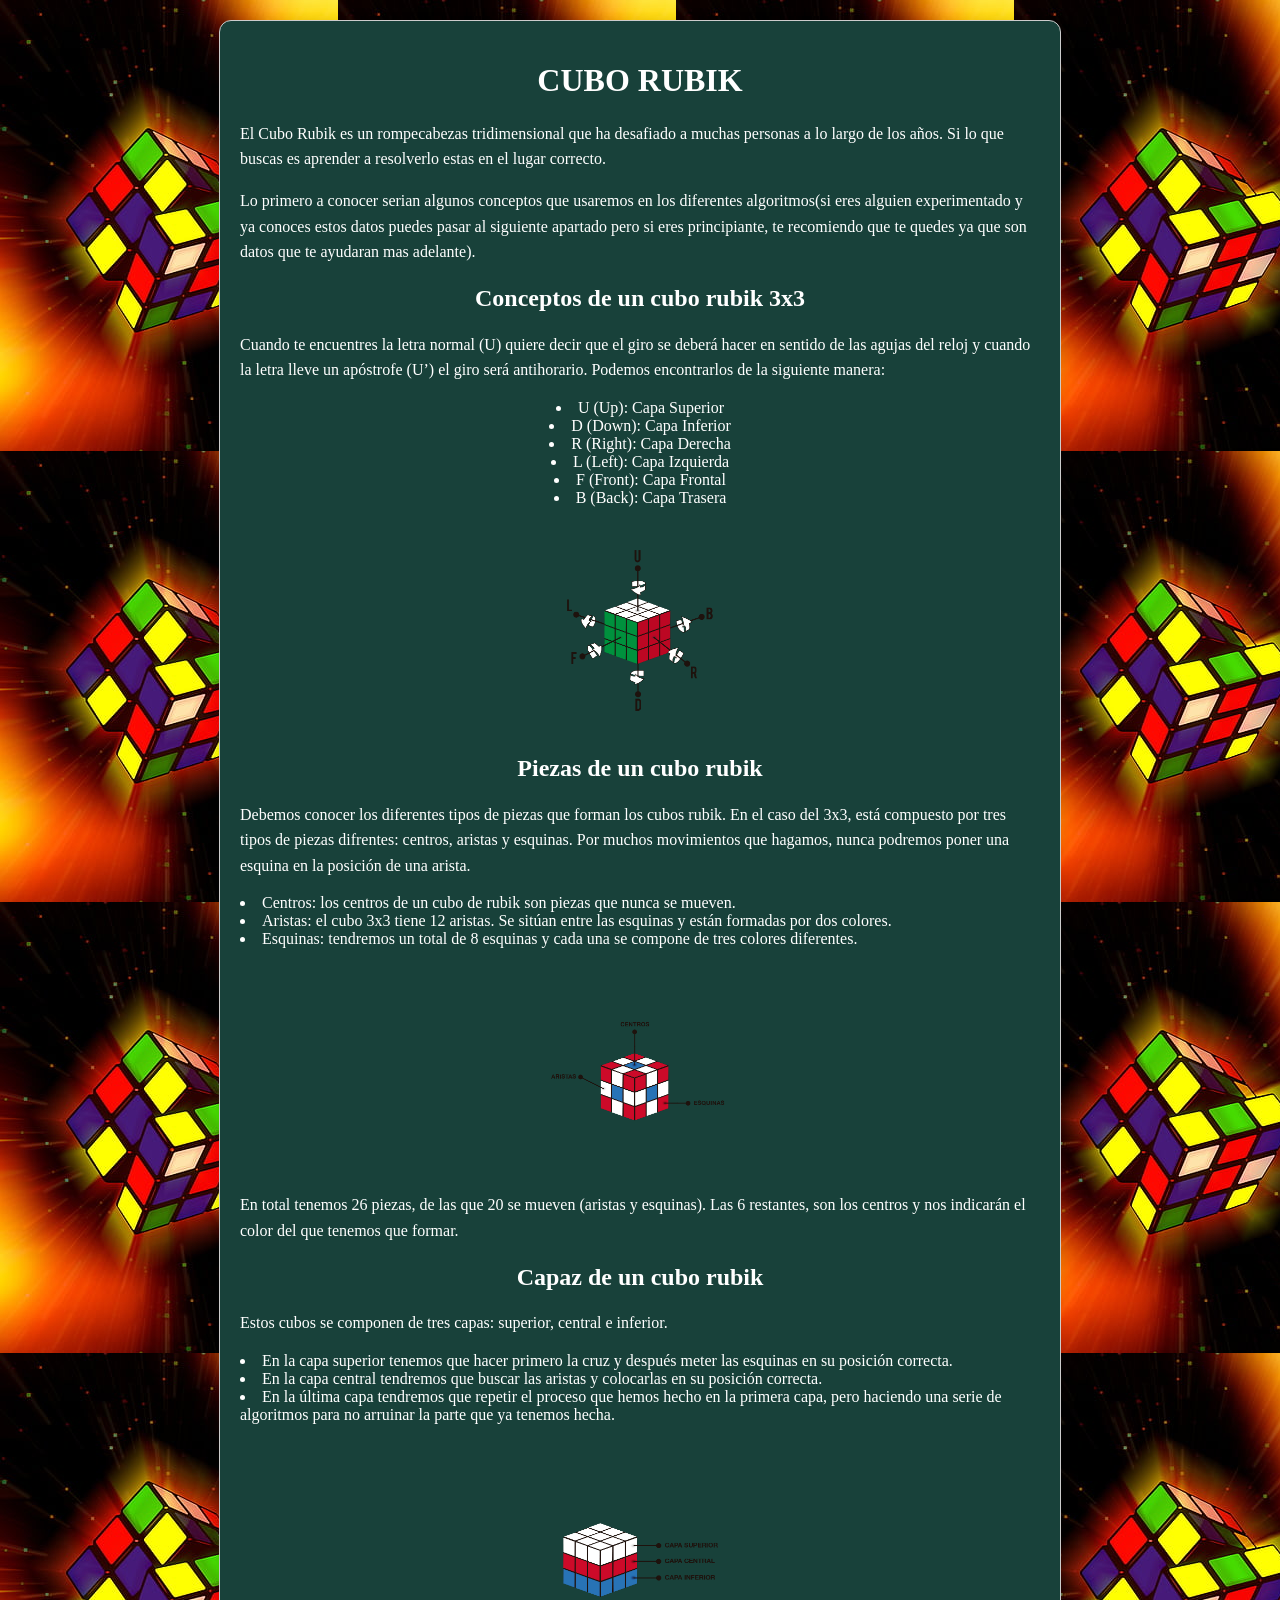
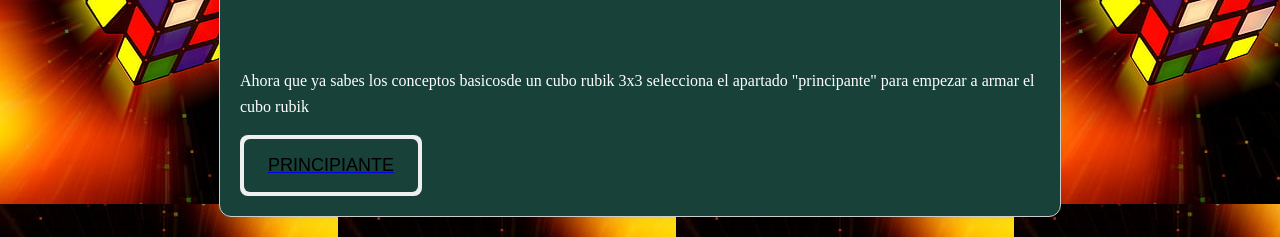
<file: index.html>
<!DOCTYPE html>
<html lang="en">
<head>
  <meta charset="UTF-8">
  <meta name="viewport" content="width=device-width, initial-scale=1.0">
  <link rel="stylesheet" href="css/estilos.css">
  <title>Cómo armar un Cubo Rubik</title>
</head>
<body>
  <div class="container">
    <h1>CUBO RUBIK</h1><!--titulo-->
    <p>El Cubo Rubik es un rompecabezas tridimensional que ha desafiado a muchas personas a lo largo de los años. 
       Si lo que buscas es aprender a resolverlo estas en el lugar correcto.</p><!--parrafo-->
    <p>Lo primero a conocer serian algunos conceptos que usaremos en los diferentes algoritmos(si eres alguien experimentado y ya conoces estos datos
        puedes pasar al siguiente apartado pero si eres principiante, te recomiendo que te quedes ya que son datos que te ayudaran mas adelante).</p>
    <h2>Conceptos de un cubo rubik 3x3</h2><!--subtitulo-->
    <p>Cuando te encuentres la letra normal (U) quiere decir que el giro se deberá hacer en sentido de las agujas del reloj y cuando la letra lleve un apóstrofe (U’)
       el giro será antihorario. Podemos encontrarlos de la siguiente manera:</p>
       <ul>
        <li style="text-align: center;">U (Up): Capa Superior</li><!--lista-->
        <li style="text-align: center;">D (Down): Capa Inferior</li>
        <li style="text-align: center;">R (Right): Capa Derecha</li>
        <li style="text-align: center;">L (Left): Capa Izquierda</li>
        <li style="text-align: center;">F (Front): Capa Frontal</li>
        <li style="text-align: center;">B (Back): Capa Trasera</li>
       </ul>
       <img src="./img/notacion.webp"><!--imagen-->
       <h2>Piezas de un cubo rubik</h2>
       <p>Debemos conocer los diferentes tipos de piezas que forman los cubos rubik. En el caso del 3x3,
         está compuesto por tres tipos de piezas difrentes: centros, aristas y esquinas.
         Por muchos movimientos que hagamos, nunca podremos poner una esquina en la posición de una arista.</p>
         <ul>
          <li style="text-align: left;">Centros: los centros de un cubo de rubik son piezas que nunca se mueven.</li>
          <li style="text-align: left;">Aristas: el cubo 3x3 tiene 12 aristas. Se sitúan entre las esquinas y están formadas por dos colores.</li>
          <li style="text-align: left;">Esquinas: tendremos un total de 8 esquinas y cada una se compone de tres colores diferentes.</li>
         </ul>
         <img src="./img/piezas_cubo.webp">
         <p>En total tenemos 26 piezas, de las que 20 se mueven (aristas y esquinas). Las 6 restantes,
           son los centros y nos indicarán el color del que tenemos que formar.</p>
           <h2>Capaz de un cubo rubik</h2>
           <p> Estos cubos se componen de tres capas: superior, central e inferior.</p>
           <ul>
            <li style="text-align: left;">En la capa superior tenemos que hacer primero la cruz y después meter las esquinas en su posición correcta.</li>
            <li style="text-align: left;">En la capa central tendremos que buscar las aristas y colocarlas en su posición correcta.</li>
            <li style="text-align: left;">En la última capa tendremos que repetir el proceso que hemos hecho en la primera capa, pero haciendo una serie de algoritmos para no arruinar la parte que ya tenemos hecha.</li>
           </ul>
           <img src="./img/capas_cubo.webp">
           <p>Ahora que ya sabes los conceptos basicosde un cubo rubik 3x3 selecciona el apartado "principante" para empezar a armar el cubo rubik</p>
    <a href="principiante.html">
      <button><!--boton-->
        <span>PRINCIPIANTE</span>
      </button>
  </a>
    </div>
</body>
</html>
</file>
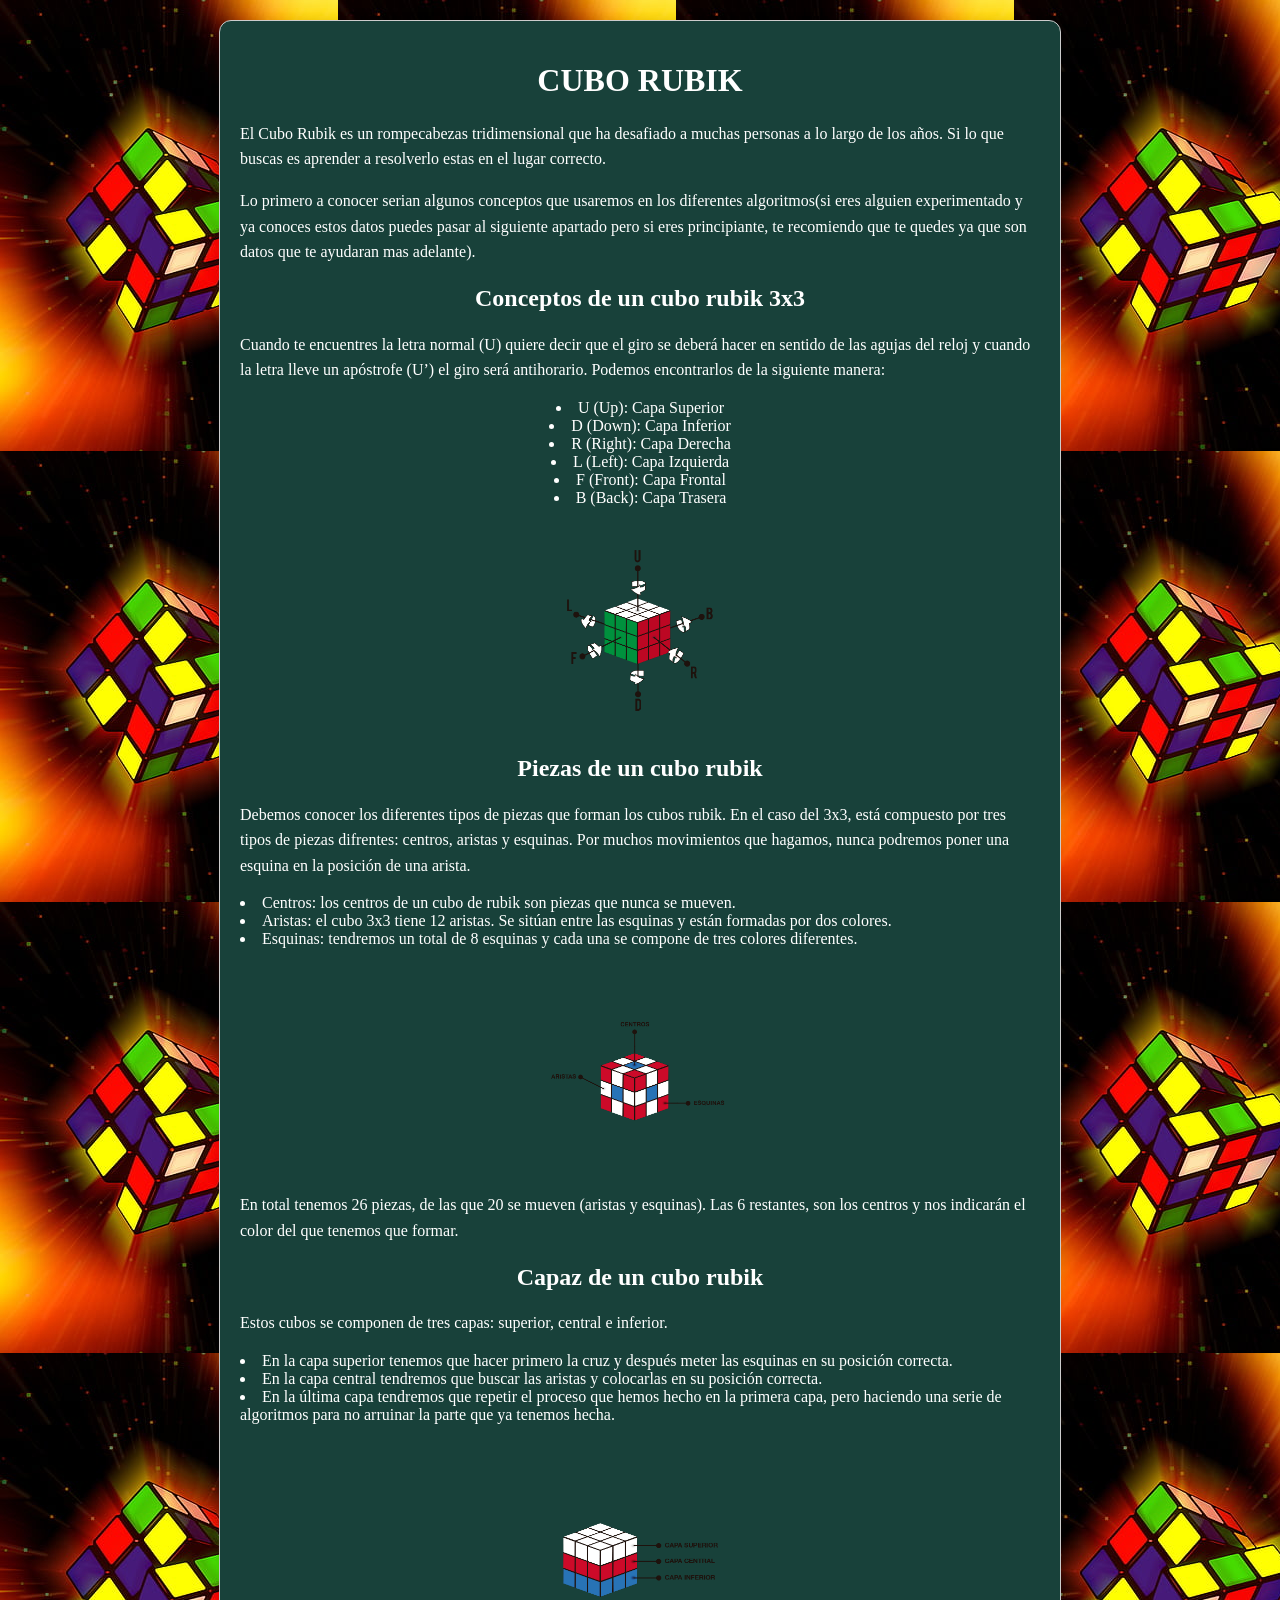
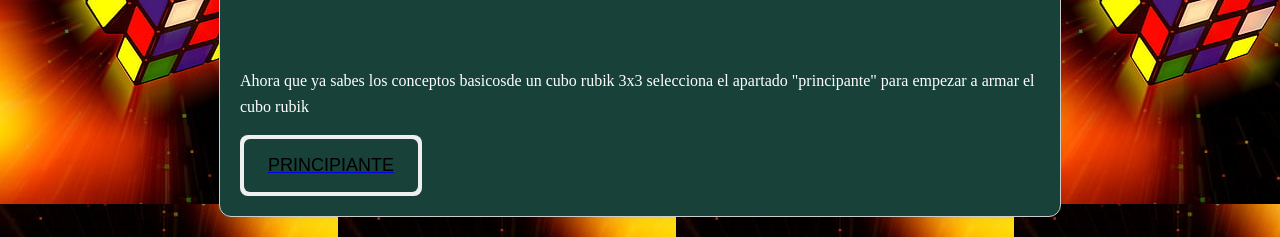
<file: cubo.html>
<!DOCTYPE html>
<html lang="en">
<head>
  <meta charset="UTF-8">
  <meta name="viewport" content="width=device-width, initial-scale=1.0">
  <link rel="stylesheet" href="css/estilos.css">
  <title>Cómo armar un Cubo Rubik</title>
</head>
<body>
  <div class="container">
    <h1>CUBO RUBIK</h1><!--titulo-->
    <p>El Cubo Rubik es un rompecabezas tridimensional que ha desafiado a muchas personas a lo largo de los años. 
       Si lo que buscas es aprender a resolverlo estas en el lugar correcto.</p><!--parrafo-->
    <p>Lo primero a conocer serian algunos conceptos que usaremos en los diferentes algoritmos(si eres alguien experimentado y ya conoces estos datos
        puedes pasar al siguiente apartado pero si eres principiante, te recomiendo que te quedes ya que son datos que te ayudaran mas adelante).</p>
    <h2>Conceptos de un cubo rubik 3x3</h2><!--subtitulo-->
    <p>Cuando te encuentres la letra normal (U) quiere decir que el giro se deberá hacer en sentido de las agujas del reloj y cuando la letra lleve un apóstrofe (U’)
       el giro será antihorario. Podemos encontrarlos de la siguiente manera:</p>
       <ul>
        <li style="text-align: center;">U (Up): Capa Superior</li><!--lista-->
        <li style="text-align: center;">D (Down): Capa Inferior</li>
        <li style="text-align: center;">R (Right): Capa Derecha</li>
        <li style="text-align: center;">L (Left): Capa Izquierda</li>
        <li style="text-align: center;">F (Front): Capa Frontal</li>
        <li style="text-align: center;">B (Back): Capa Trasera</li>
       </ul>
       <img src="./img/notacion.webp"><!--imagen-->
       <h2>Piezas de un cubo rubik</h2>
       <p>Debemos conocer los diferentes tipos de piezas que forman los cubos rubik. En el caso del 3x3,
         está compuesto por tres tipos de piezas difrentes: centros, aristas y esquinas.
         Por muchos movimientos que hagamos, nunca podremos poner una esquina en la posición de una arista.</p>
         <ul>
          <li style="text-align: left;">Centros: los centros de un cubo de rubik son piezas que nunca se mueven.</li>
          <li style="text-align: left;">Aristas: el cubo 3x3 tiene 12 aristas. Se sitúan entre las esquinas y están formadas por dos colores.</li>
          <li style="text-align: left;">Esquinas: tendremos un total de 8 esquinas y cada una se compone de tres colores diferentes.</li>
         </ul>
         <img src="./img/piezas_cubo.webp">
         <p>En total tenemos 26 piezas, de las que 20 se mueven (aristas y esquinas). Las 6 restantes,
           son los centros y nos indicarán el color del que tenemos que formar.</p>
           <h2>Capaz de un cubo rubik</h2>
           <p> Estos cubos se componen de tres capas: superior, central e inferior.</p>
           <ul>
            <li style="text-align: left;">En la capa superior tenemos que hacer primero la cruz y después meter las esquinas en su posición correcta.</li>
            <li style="text-align: left;">En la capa central tendremos que buscar las aristas y colocarlas en su posición correcta.</li>
            <li style="text-align: left;">En la última capa tendremos que repetir el proceso que hemos hecho en la primera capa, pero haciendo una serie de algoritmos para no arruinar la parte que ya tenemos hecha.</li>
           </ul>
           <img src="./img/capas_cubo.webp">
           <p>Ahora que ya sabes los conceptos basicosde un cubo rubik 3x3 selecciona el apartado "principante" para empezar a armar el cubo rubik</p>
    <a href="principiante.html">
      <button><!--boton-->
        <span>PRINCIPIANTE</span>
      </button>
  </a>
    </div>
</body>
</html>
</file>
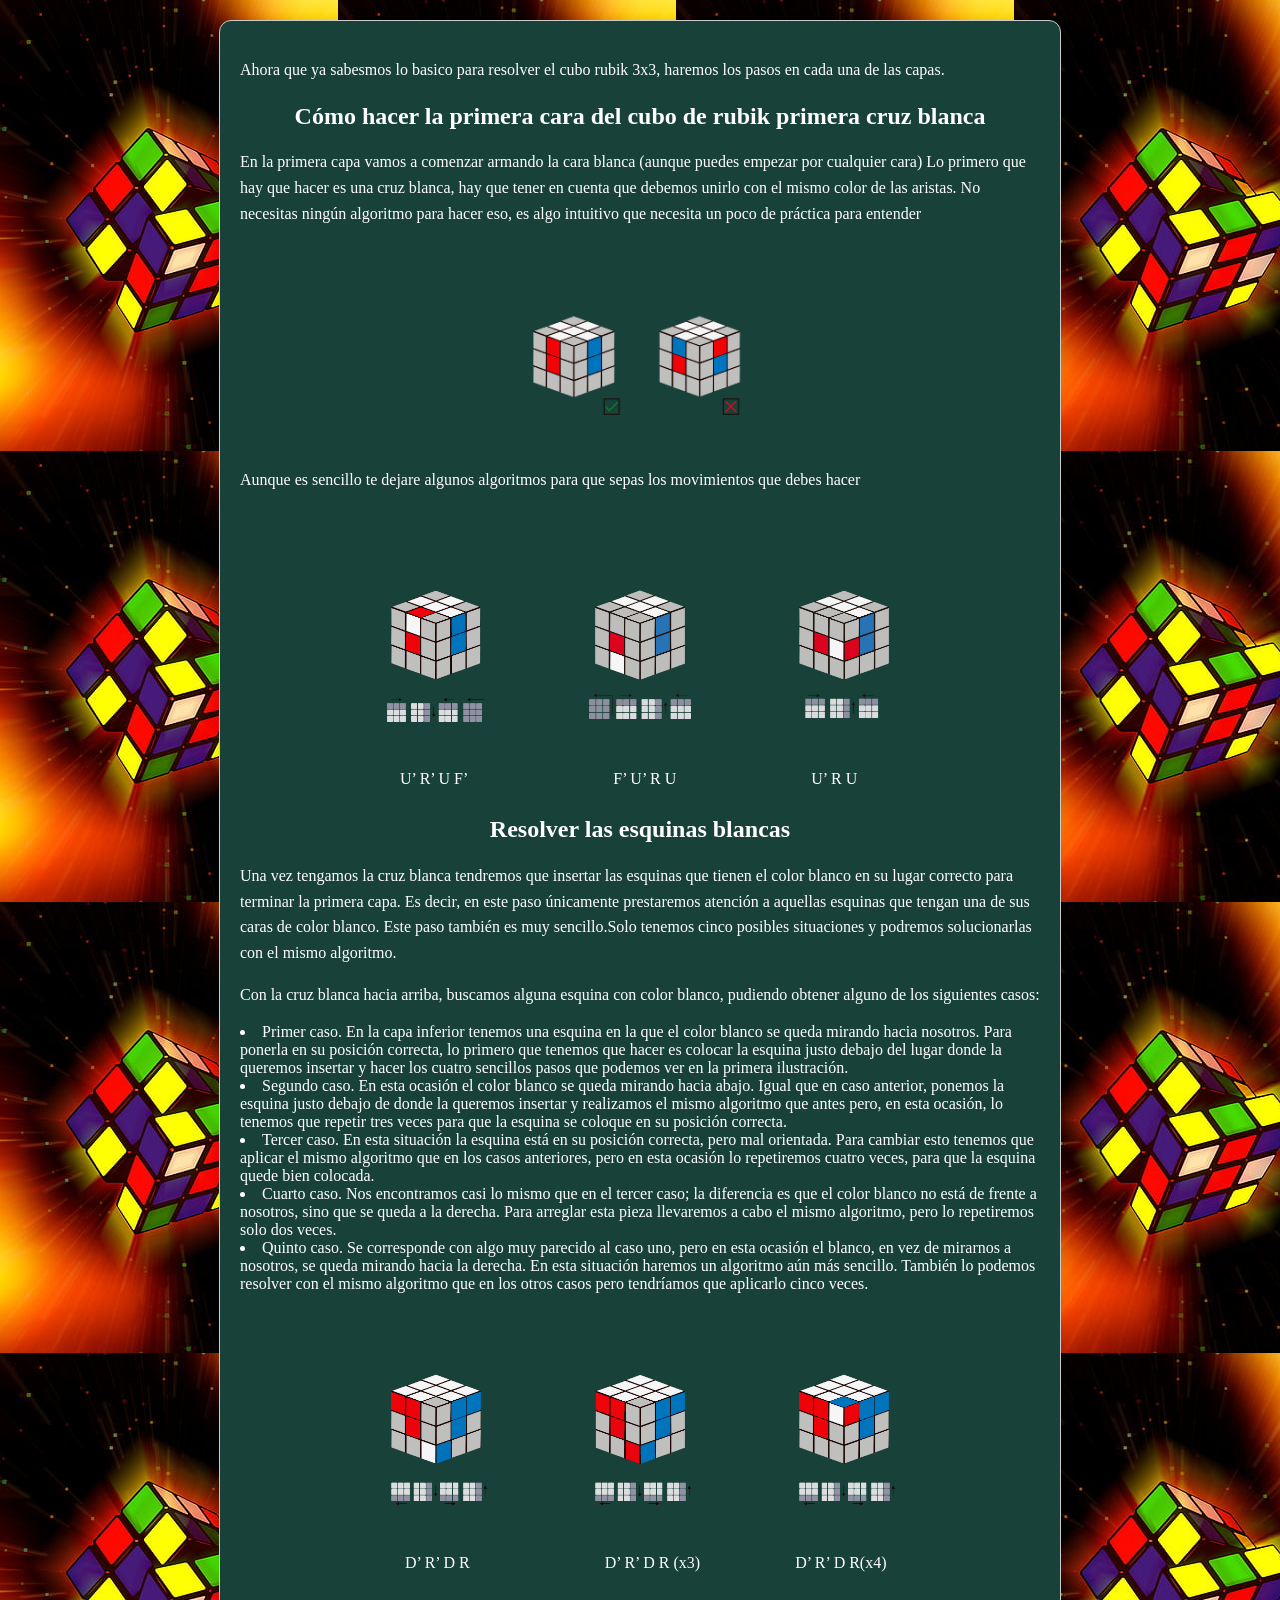
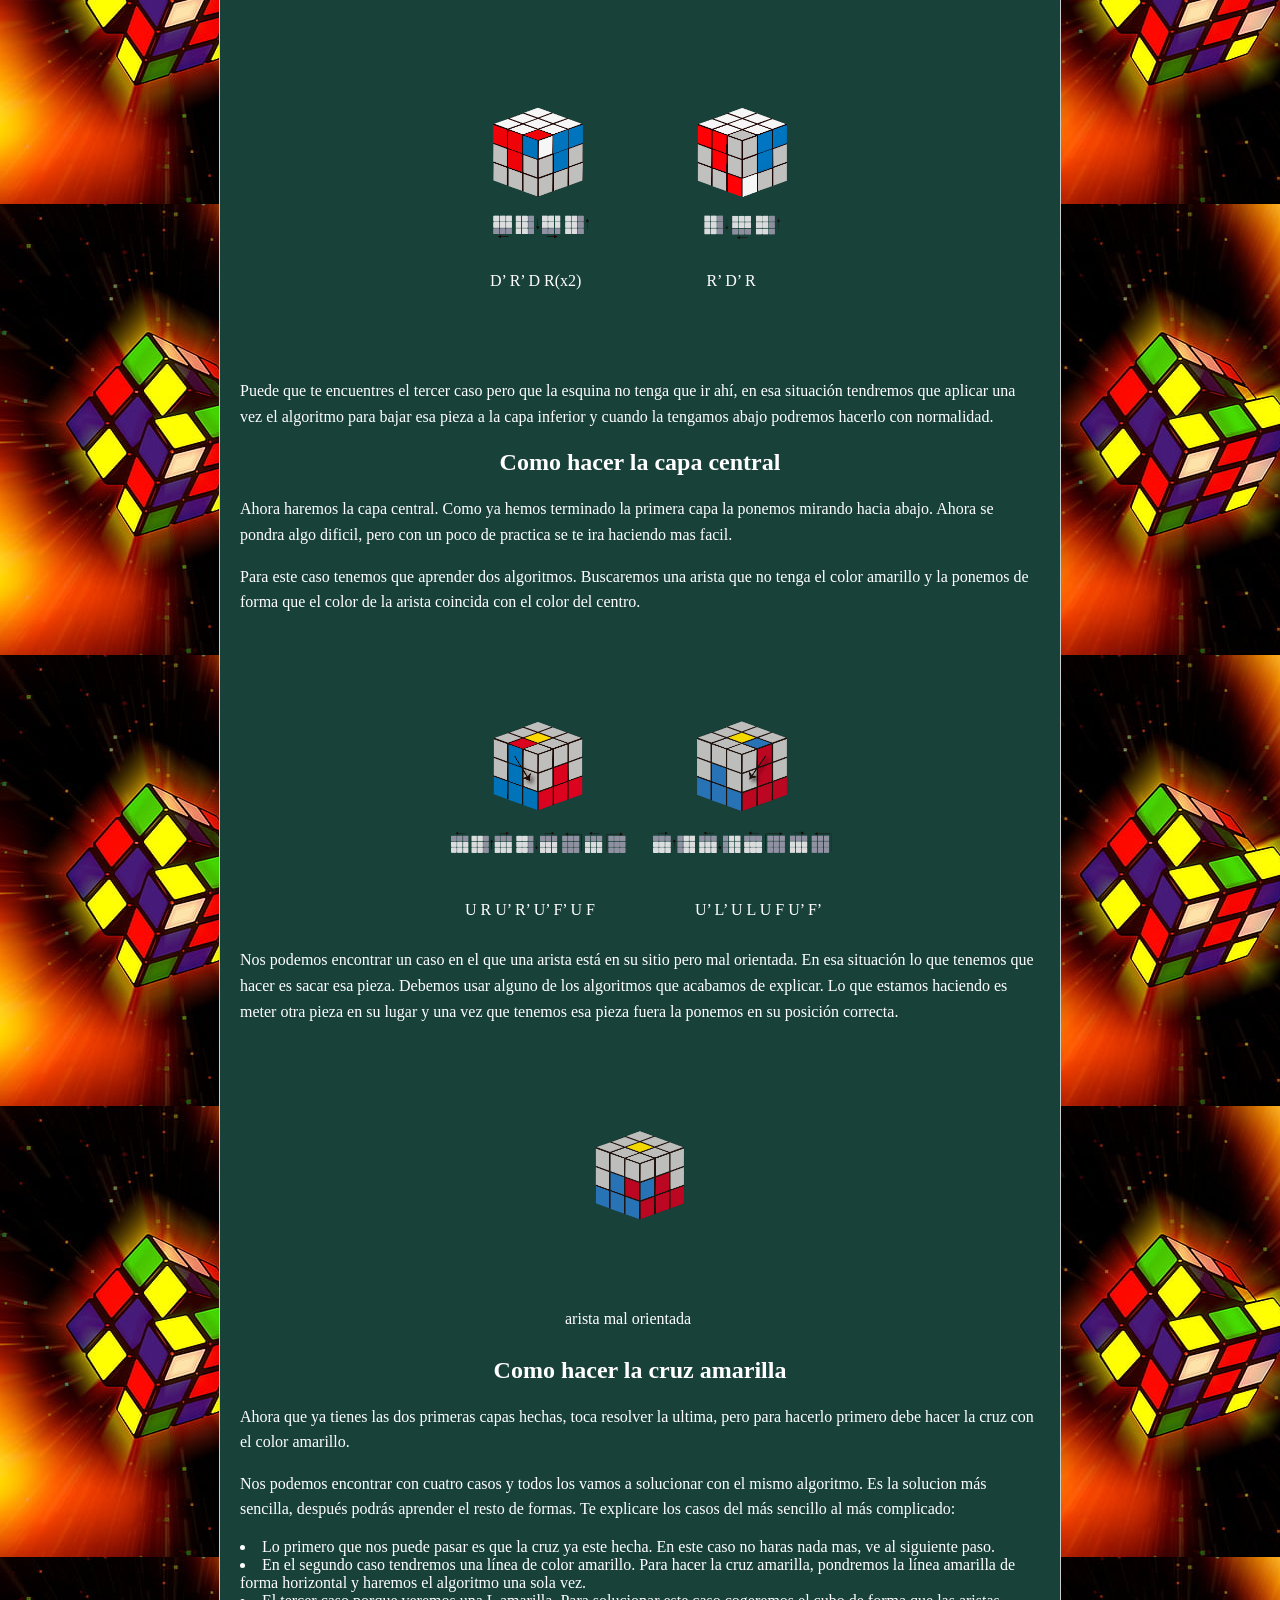
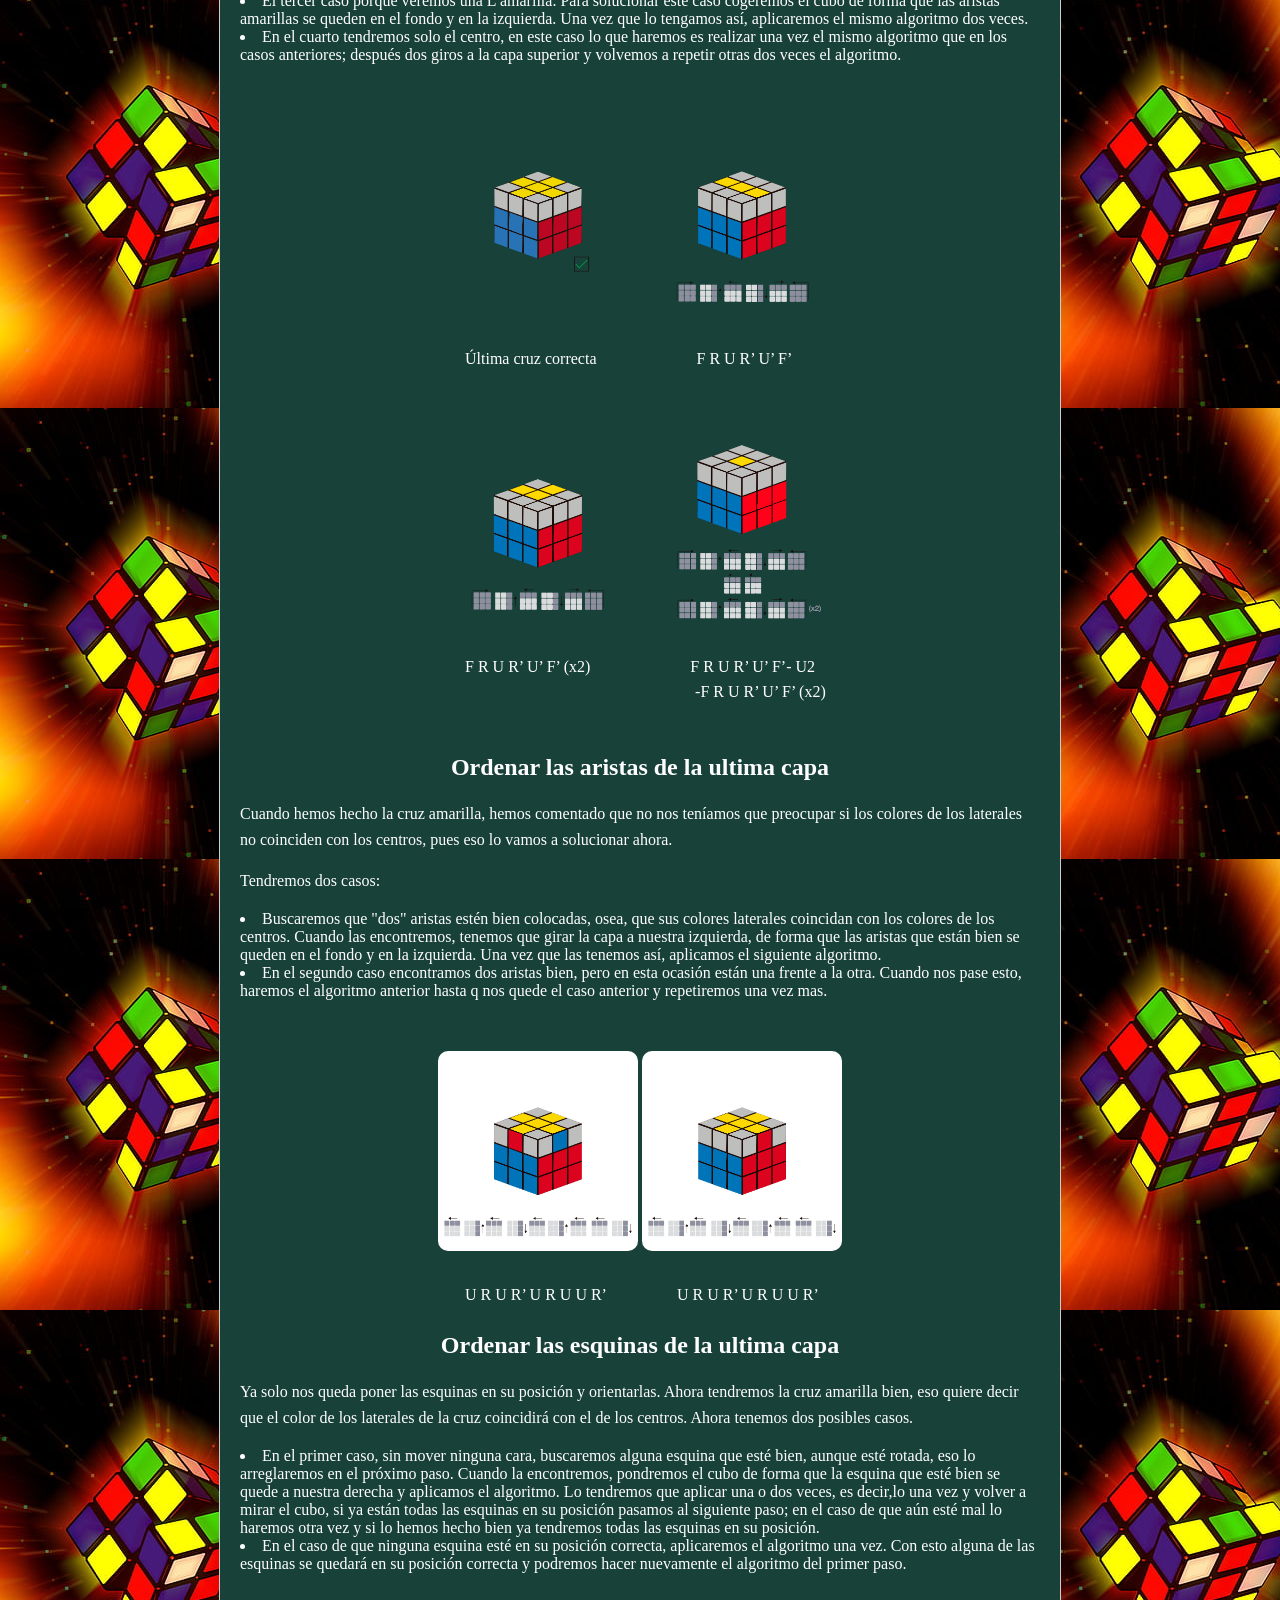
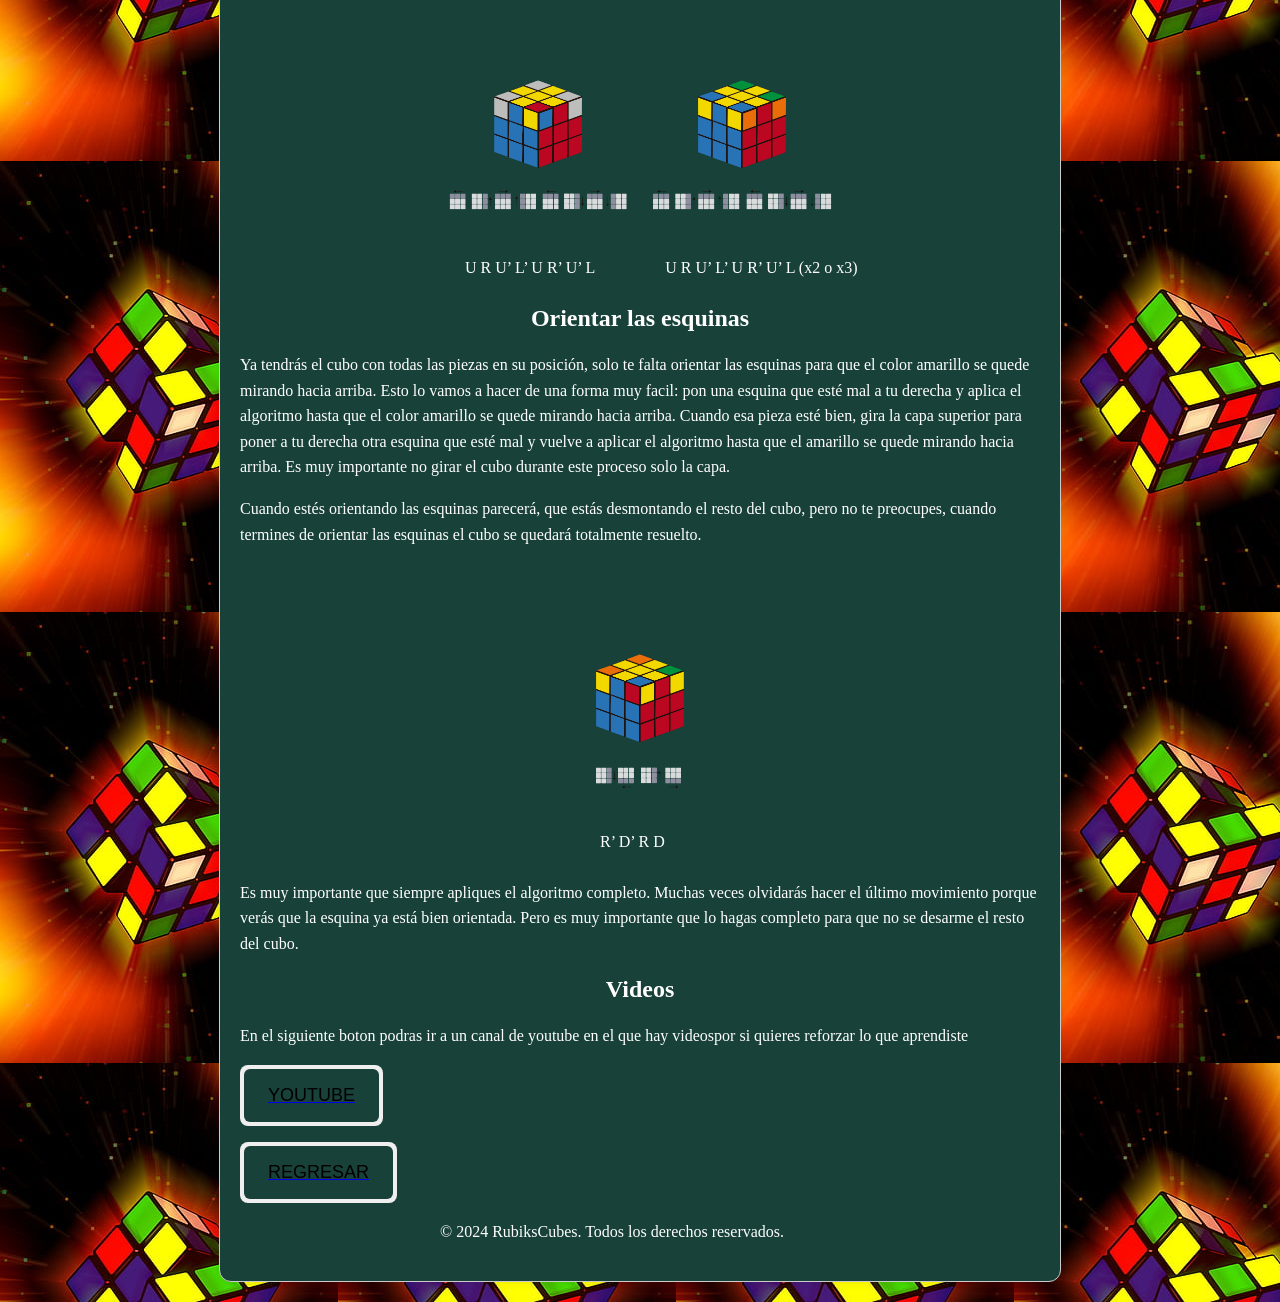
<file: principiante.html>
<!DOCTYPE html>
<html lang="en">
<head>
    <meta charset="UTF-8">
    <meta name="viewport" content="width=device-width, initial-scale=1.0">
    <title>principiante</title>
    <link rel="stylesheet" href="css/estilos_prin.css">
</head>
<body>
    <div class="container">
    <p>Ahora que ya sabesmos lo basico para resolver el cubo rubik 3x3, 
    haremos los pasos en cada una de las capas.</p>
    <h2>Cómo hacer la primera cara del cubo de rubik primera cruz blanca</h2>
    <p>En la primera capa vamos a comenzar armando la cara blanca (aunque puedes empezar por cualquier cara)
        Lo primero que hay que hacer es una cruz blanca, hay que tener en cuenta que debemos unirlo con el mismo color de las aristas.
        No necesitas ningún algoritmo para hacer eso, es algo intuitivo que necesita un 
        poco de práctica para entender</p>
        <img style="max-width: 300px;" src="./img/curz_blanca.webp">
    <p>Aunque es sencillo te dejare algunos algoritmos para que sepas los movimientos que debes hacer</p>
    <header>
    <img src="./img/paso1_caso1.webp">
    <img src="./img/paso1_caso2.webp">
    <img src="./img/paso1_caso3.webp">
    </header>
    <div class="parrafos">
        <p class="pf1">U’ R’ U F’</p>          
        <p class="pf2">F’ U’ R U</p>                    
        <p class="pf3">U’ R U</p>
    </div>
    <h2>Resolver las esquinas blancas</h2>
    <p>Una vez tengamos la cruz blanca tendremos que insertar las esquinas que tienen el color blanco en su lugar correcto para terminar la primera capa. 
       Es decir, en este paso únicamente prestaremos atención a aquellas esquinas que tengan una de sus caras de color blanco. Este paso también es muy 
       sencillo.Solo tenemos cinco posibles situaciones y podremos solucionarlas con el mismo algoritmo.</p>
    <p>Con la cruz blanca hacia arriba, buscamos alguna esquina con color blanco, pudiendo obtener alguno de los siguientes casos:</p>
    <ul>
    <li>Primer caso. En la capa inferior tenemos una esquina en la que el color blanco se queda mirando hacia nosotros. Para ponerla en su posición correcta, 
    lo primero que tenemos que hacer es colocar la esquina justo debajo del lugar donde la queremos insertar y hacer los cuatro sencillos pasos que podemos 
    ver en la primera ilustración.</li>
    <li>Segundo caso. En esta ocasión el color blanco se queda mirando hacia abajo. Igual que en caso anterior, ponemos la esquina justo debajo de donde la queremos 
    insertar y realizamos el mismo algoritmo que antes pero, en esta ocasión, lo tenemos que repetir tres veces para que la esquina se coloque en su posición correcta.</li>
    <li>Tercer caso. En esta situación la esquina está en su posición correcta, pero mal orientada. Para cambiar esto tenemos que aplicar el mismo algoritmo que en los 
    casos anteriores, pero en esta ocasión lo repetiremos cuatro veces, para que la esquina quede bien colocada.</li>
    <li>Cuarto caso. Nos encontramos casi lo mismo que en el tercer caso; la diferencia es que el color blanco no está de frente a nosotros, sino que se queda a la derecha.
    Para arreglar esta pieza llevaremos a cabo el mismo algoritmo, pero lo repetiremos solo dos veces.</li>
    <li>Quinto caso. Se corresponde con algo muy parecido al caso uno, pero en esta ocasión el blanco, en vez de mirarnos a nosotros, se queda mirando hacia la derecha. 
    En esta situación haremos un algoritmo aún más sencillo. También lo podemos resolver con el mismo algoritmo que en los otros casos pero tendríamos que aplicarlo cinco veces.</li>
    </ul>
    <header>
        <img src="./img/paso2_caso1.webp">
        <img src="./img/paso2_caso2.webp">
        <img src="./img/paso2_caso3.webp">
    </header>

    <div class="parrafos">
        <p class="pf4">D’ R’ D R</p>          
        <p class="pf5">D’ R’ D R (x3)</p>                    
        <p class="pf6">D’ R’ D R(x4)</p>
    </div>
    <header class="imagenes">
        <img src="./img/paso2_caso4.webp">
        <img src="./img/paso2_caso5.webp">
    </header>
    <div class="parrafos">
        <p class="pf7">D’ R’ D R(x2)</p>          
        <p class="pf8">R’ D’ R</p>                    
    </div>
    <p>Puede que te encuentres el tercer caso pero que la esquina no tenga que ir ahí, en esa situación tendremos que aplicar una vez el algoritmo para bajar esa 
        pieza a la capa inferior y cuando la tengamos abajo podremos hacerlo con normalidad.</p>
        <h2>Como hacer la capa central</h2>
        <p>Ahora haremos la capa central. Como ya hemos terminado la primera capa la ponemos mirando hacia abajo. Ahora se pondra algo dificil, 
        pero con un poco de practica se te ira haciendo mas facil.</p>
        <p>Para este caso tenemos que aprender dos algoritmos. Buscaremos una arista que no tenga el color amarillo y la ponemos de 
        forma que el color de la arista coincida con el color del centro.</p>
        <header class="imagenes1">
            <img src="./img/paso3_caso1.webp">
            <img src="./img/paso3_caso2.webp">
        </header>
        <div class="parrafos">
            <p class="pf9">U R U’ R’ U’ F’ U F</p>          
            <p class="pf10">U’ L’ U L U F U’ F’</p>                    
        </div>
        <p>Nos podemos encontrar un caso en el que una arista está en su sitio pero mal orientada. En esa situación lo que tenemos que hacer es sacar esa pieza. 
            Debemos usar alguno de los algoritmos que acabamos de explicar. Lo que estamos haciendo es meter otra pieza en su lugar y 
            una vez que tenemos esa pieza fuera la ponemos en su posición correcta.</p>
            <header class="imagenes1">
                <img src="./img/paso3_caso3.webp">
            </header>
            <div class="parrafos">
                <p class="pf11">arista mal orientada</p>                            
            </div>
            <h2>Como hacer la cruz amarilla</h2>
            <p>Ahora que ya tienes las dos primeras capas hechas, toca resolver la ultima, pero para hacerlo primero debe hacer la cruz con el color amarillo.</p>
            <p>Nos podemos encontrar con cuatro casos y todos los vamos a solucionar con el mismo algoritmo. 
                Es la solucion más sencilla, después podrás aprender el resto de formas. Te explicare los casos del más sencillo al más complicado:</p>
                <ul>
                <li>Lo primero que nos puede pasar es que la cruz ya este hecha. En este caso no haras nada mas, ve al siguiente paso.</li>
                <li>En el segundo caso tendremos una línea de color amarillo. Para hacer la cruz amarilla, pondremos la línea amarilla de
                forma horizontal y haremos el algoritmo una sola vez.</li>
                <li>El tercer caso porque veremos una L amarilla. Para solucionar este caso cogeremos el cubo de forma que las aristas amarillas se queden en el fondo
                 y en la izquierda. Una vez que lo tengamos así, aplicaremos el mismo algoritmo dos veces.</li>
                <li>En el cuarto tendremos solo el centro, en este caso lo que haremos es realizar una vez el mismo algoritmo que en los casos anteriores; después 
                    dos giros a la capa superior y volvemos a repetir otras dos veces el algoritmo.</li>
                </ul>
                <header class="imagenes1">
                    <img src="./img/paso4_caso1.webp">
                    <img src="./img/paso4_caso2.webp">
                </header>
                <div class="parrafos">
                    <p class="pf12">Última cruz correcta</p>          
                    <p class="pf13">F R U R’ U’ F’</p>                    
                </div>
                <header class="imagenes1">
                    <img src="./img/paso4_caso3.webp">
                    <img src="./img/paso4_caso4.webp">
                </header>
                <div class="parrafos">
                    <p class="pf14">F R U R’ U’ F’ (x2)</p>          
                    <p class="pf15">F R U R’ U’ F’- U2</p>     
                    <p class="pf16">-F R U R’ U’ F’ (x2)</p>               
                </div>
        <h2>Ordenar las aristas de la ultima capa</h2>
        <p>Cuando hemos hecho la cruz amarilla, hemos comentado que no nos teníamos que preocupar si los 
        colores de los laterales no coinciden con los centros, pues eso lo vamos a solucionar ahora.</p>
        <p>Tendremos dos casos:</p>
        <ul>
        <li>Buscaremos que "dos" aristas estén bien colocadas, osea, que sus colores laterales 
            coincidan con los colores de los centros. Cuando las encontremos, tenemos que girar la capa a nuestra 
            izquierda, de forma que las aristas que están bien se queden en el fondo y en la izquierda. 
            Una vez que las tenemos así, aplicamos el siguiente algoritmo.</li>
        <li>En el segundo caso encontramos dos aristas bien, pero en esta ocasión están una frente a la otra. 
            Cuando nos pase esto, haremos el algoritmo anterior hasta q nos quede el caso anterior y repetiremos una vez mas.</li>
        </ul>
        <header class="imagenes1">
            <img src="./img/paso5_caso1.jpg">
            <img src="./img/paso5_caso2.jpg">
        </header>
        <div class="parrafos">
            <p class="pf17">U R U R’ U R U U R’</p>          
            <p class="pf18">U R U R’ U R U U R’ </p>                    
        </div>
        <h2>Ordenar las esquinas de la ultima capa</h2>
        <p>Ya solo nos queda poner las esquinas en su posición y orientarlas. Ahora tendremos la cruz amarilla bien, eso quiere decir 
        que el color de los laterales de la cruz coincidirá con el de los centros. Ahora tenemos dos posibles casos.</p>
        <ul>
        <li>En el primer caso, sin mover ninguna cara, buscaremos alguna esquina que esté bien, aunque esté rotada, eso lo arreglaremos en el 
            próximo paso. Cuando la encontremos, pondremos el cubo de forma que la esquina que esté bien se quede a nuestra derecha y aplicamos 
            el algoritmo. Lo tendremos que aplicar una o dos veces, es decir,lo una vez y volver a mirar el cubo, si 
            ya están todas las esquinas en su posición pasamos al siguiente paso; en el caso de que aún esté mal lo haremos otra vez y si lo 
            hemos hecho bien ya tendremos todas las esquinas en su posición.</li>
        <li>En el caso de que ninguna esquina esté en su posición correcta, aplicaremos el algoritmo una vez. Con esto alguna de las 
            esquinas se quedará en su posición correcta y podremos hacer nuevamente el algoritmo del primer paso.</li>
        </ul>
        <header class="imagenes1">
            <img src="./img/paso6_caso1.webp">
            <img src="./img/paso6_caso2.webp">
        </header>
        <div class="parrafos">
            <p class="pf17">U R U’ L’ U R’ U’ L</p>          
            <p class="pf18">U R U’ L’ U R’ U’ L (x2 o x3)</p>                    
        </div>
        <h2>Orientar las esquinas</h2>
        <p>Ya tendrás el cubo con todas las piezas en su posición, solo te falta orientar las esquinas para que 
            el color amarillo se quede mirando hacia arriba. Esto lo vamos a hacer de una forma muy facil: pon una esquina que esté 
            mal a tu derecha y aplica el algoritmo hasta que el color amarillo se quede mirando hacia arriba. 
            Cuando esa pieza esté bien, gira la capa superior para poner a tu derecha otra esquina que esté mal y vuelve a aplicar el algoritmo 
            hasta que el amarillo se quede mirando hacia arriba. Es muy importante no girar el cubo durante este proceso solo la capa.</p>
        <p>Cuando estés orientando las esquinas parecerá, que estás desmontando el resto del cubo, pero no te preocupes, cuando termines de 
            orientar las esquinas el cubo se quedará totalmente resuelto.</p>
            <header class="imagenes1">
                <img src="./img/paso7_caso1.webp">
            </header>
            <div class="parrafos">
                <p class="pf19">R’ D’ R D</p>                           
            </div>   
        <p>Es muy importante que siempre apliques el algoritmo completo. Muchas veces olvidarás hacer el último movimiento porque verás que la esquina 
            ya está bien orientada. Pero es muy importante que lo hagas completo para que no se desarme el resto del cubo.</p>
           <h2>Videos</h2>
           <p>En el siguiente boton podras ir a un canal de youtube en el que hay videospor si quieres reforzar lo que aprendiste</p>
            <a href="https://www.youtube.com/@CubyPuzzles" target="_blank">
                <button><!--boton-->
                  <span>YOUTUBE</span>
                </button>
            <a href="cubo.html">
                <p></p>
        <button>
            <span>REGRESAR</span>
        </button>
      </a>
      <div class="footer1">
        <footer>
            <p>&copy; 2024 RubiksCubes. Todos los derechos reservados.</p>
        </footer>                           
    </div>  
</body>
</html>
</file>
<file: css/estilos.css>
body {
     min-height: 100vh;
     font-family: 'MingLiU', cursive;
     color: #333;
     margin: 0;
     padding: 0;
     background: url(./fondo_cubo.jpg) ;
     text-align: center;
} 
  .container {
    max-width: 800px;
    margin: 20px auto;
    padding: 20px;
    border: 1px solid #ccc;
    border-radius: 12px;
    box-shadow: 0 0 10px rgba(0, 0, 0, 0.1);
    background-color: rgb(24, 65, 58);
    color: white;
  }
  h1 {
    text-align: center;
  }
  h2{
    text-align: center;
  }
  p {
    line-height: 1.6;
    text-align: left;
  }
  li{
    color: white;
    text-align: left;
 }
 ul{
    list-style-position: inside; 
                padding: 0; 
                margin: 0;
 }
 img{
  max-width: 200px;
  border-radius: 10px;
  margin-top: 1.5rem;
  text-align: left;
  }
  button{
    border:0;
    background-image: linear-gradient(
        150deg,
        black,
        white
        #00DDFF
    );
    border-radius: 8px;
color:black;
display: flex;
font-size: 18px;
padding: 4px;
cursor: pointer;
transition: .3s;
}

button span{
    background-color:  rgb(24, 65, 58);
    padding: 16px 24px;
    border-radius: 6px;
    transition: .3s;
}
button:hover span {
    background: none;
}
button:active {
    transform: scale(0,9)
}
header{
  padding: 2px 5px;
  background-color: transparent;
}
.parrafos{
  display: flex;
  margin:25px;
}
.pf1{
  margin: 0px 135px;
}
.pf2{
  margin: 0px 10px;
}
.pf3{
  margin: 0px 125px;
}
.pf4{
  margin: 0px 140px;
}
.pf5{
  margin: 0px -5px 100px;
}
.pf6{
  margin: 0px 100px;
}
.pf7{
  margin: 60px 225px;
}
.pf8{
  margin: 60px -100px 25px;
}
.imagenes{
  margin: -75px;
}
.imagenes1{
  margin: 25px;
}
.pf9{
  margin: 0px 200px;
}
.pf10{
  margin: 0px -100px;
}
.pf11{
  margin: 0px 300px;
}
.pf12{
  margin: 0px 200px;
}
.pf13{
  margin: 0px -100px;
}
.pf14{
  margin: 0px 200px;
}
.pf15{
  margin: 0px -100px;
}
.pf16{
  margin: 25px -20px;
}
.pf17{
  margin: 0px 200px;
}
.pf18{
  margin: 0px -130px;
}
.pf19{
  margin: 0px 335px;
}
.footer1{
  margin: 0px 200px;
}
</file>
<file: css/estilos_prin.css>
body {
    min-height: 100vh;
    font-family: 'MingLiU', cursive;
    color: #333;
    margin: 0;
    padding: 0;
    background: url(fondo_cubo.jpg) ;
    text-align: center;
} 
 .container {
   max-width: 800px;
   margin: 20px auto;
   padding: 20px;
   border: 1px solid #ccc;
   border-radius: 12px;
   box-shadow: 0 0 10px rgba(0, 0, 0, 0.1);
   background-color: rgb(24, 65, 58);
   color: white;
 }
 h1 {
   text-align: center;
 }
 h2{
   text-align: center;
 }
 p {
   line-height: 1.6;
   text-align: left;
 }
 li{
   color: white;
   text-align: left;
}
ul{
   list-style-position: inside; 
               padding: 0; 
               margin: 0;
}
img{
 max-width: 200px;
 border-radius: 10px;
 margin-top: 1.5rem;
 text-align: left;
 }
 button{
   border:0;
   background-image: linear-gradient(
       150deg,
       black,
       white
       #00DDFF
   );
   border-radius: 8px;
color:black;
display: flex;
font-size: 18px;
padding: 4px;
cursor: pointer;
transition: .3s;
}

button span{
   background-color:  rgb(24, 65, 58);
   padding: 16px 24px;
   border-radius: 6px;
   transition: .3s;
}
button:hover span {
   background: none;
}
button:active {
   transform: scale(0,9)
}
header{
 padding: 2px 5px;
 background-color: transparent;
}
.parrafos{
 display: flex;
 margin:25px;
}
.pf1{
 margin: 0px 135px;
}
.pf2{
 margin: 0px 10px;
}
.pf3{
 margin: 0px 125px;
}
.pf4{
 margin: 0px 140px;
}
.pf5{
 margin: 0px -5px 100px;
}
.pf6{
 margin: 0px 100px;
}
.pf7{
 margin: 60px 225px;
}
.pf8{
 margin: 60px -100px 25px;
}
.imagenes{
 margin: -75px;
}
.imagenes1{
 margin: 25px;
}
.pf9{
 margin: 0px 200px;
}
.pf10{
 margin: 0px -100px;
}
.pf11{
 margin: 0px 300px;
}
.pf12{
 margin: 0px 200px;
}
.pf13{
 margin: 0px -100px;
}
.pf14{
 margin: 0px 200px;
}
.pf15{
 margin: 0px -100px;
}
.pf16{
 margin: 25px -20px;
}
.pf17{
 margin: 0px 200px;
}
.pf18{
 margin: 0px -130px;
}
.pf19{
 margin: 0px 335px;
}
.footer1{
 margin: 0px 200px;
}
</file>
